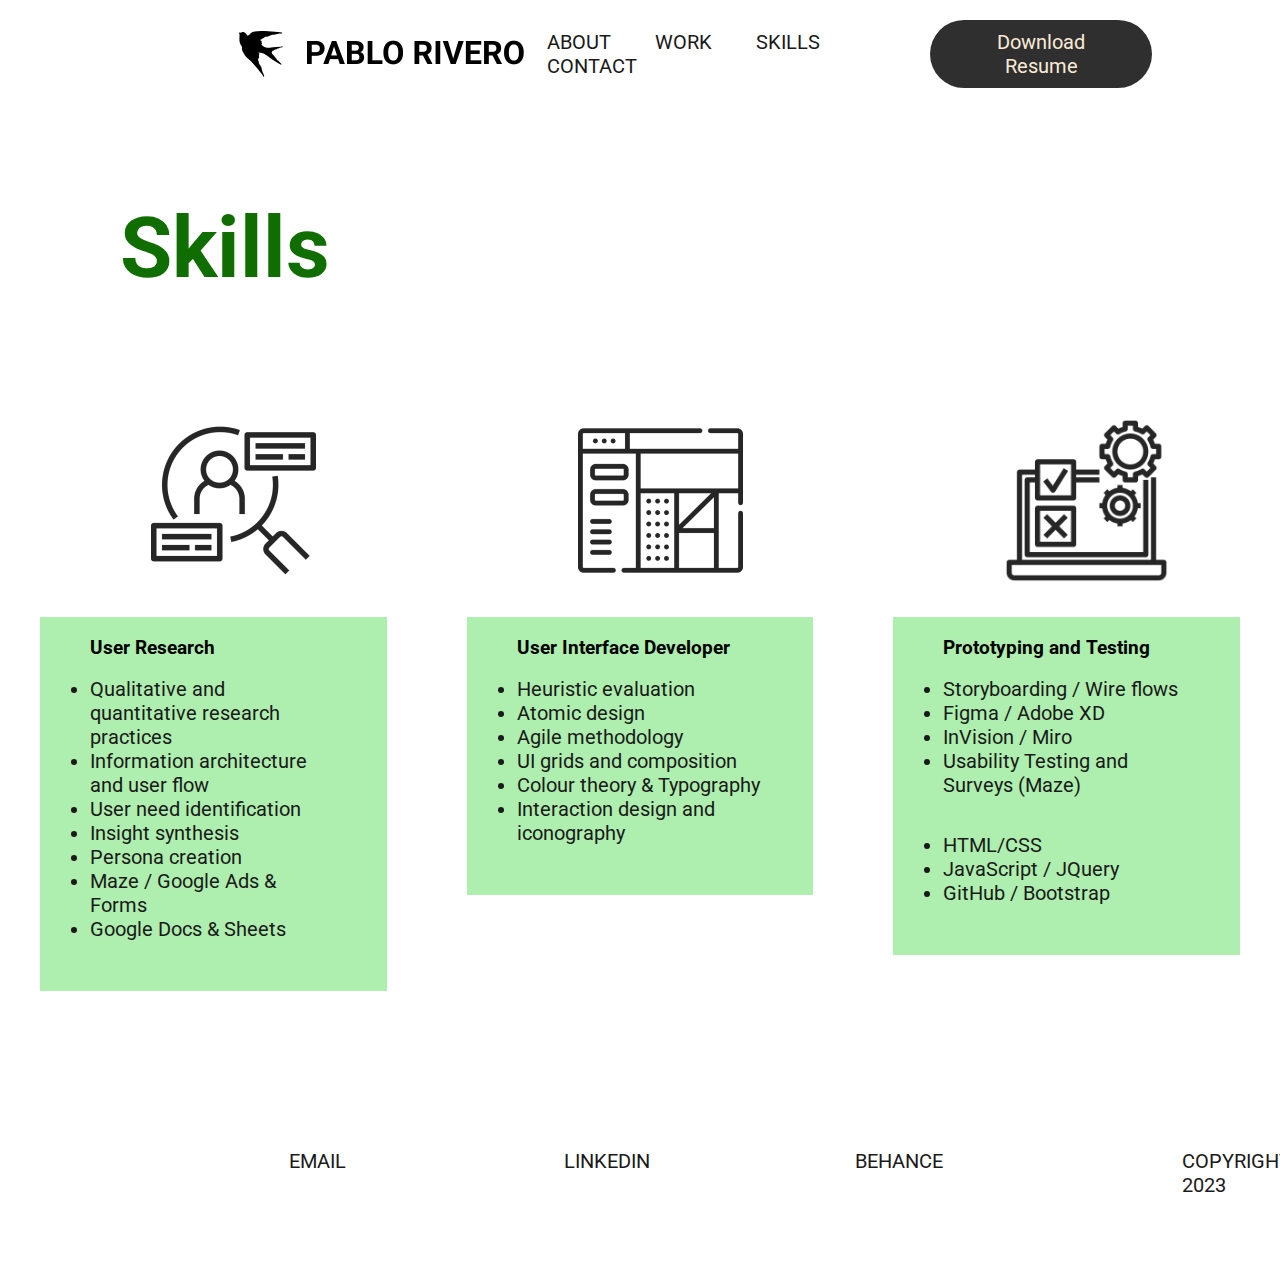
<file: Skills/index.html>
<!DOCTYPE html>
<html lang="en">
    <head>
        <meta charset="UTF-8">
        <meta http-equiv="X-UA-Compatible" content="IE=edge">
        <meta name="viewport" content="width=device-width, initial-scale=1">
        <meta name="viewport" content="**">
        <title>Pablo Rivero Portfolio</title>
        <link rel="stylesheet" href="CSS\style.css">
    </head>
    <body>
        <header>
            <img class="logo" src="images\logo.png" alt="logo sparrow drawing and name pablo rivero">
            <nav>
                <ul class="nav_links">
                    <li><a href="a">ABOUT</a></li>
                    <li><a href="a">WORK</a></li>
                    <li><a href="a">SKILLS</a></li>
                    <li><a href="a">CONTACT</a></li>
                </ul>
            </nav>
            <a class="cta" href="#"><button>Download Resume</button></a>
        </header>
         <!--  My UX Skills section coded using CSS flex -->
        <section class="mySkills">
            <h1>Skills</h1>
            <div class="flexContainer">
                <div class="inner">
                    <img class="icons" src="..\Skills\images\research.png" alt="">
                    <br>
                    <div id="text">
                        <h3>User Research</h3><br>
                        <ul id="phone">
                            <li>Qualitative and quantitative research practices</li>
                            <li>Information architecture and user flow</li>
                            <li>User need identification</li>
                            <li>Insight synthesis</li>
                            <li>Persona creation</li>
                            <li>Maze / Google Ads & Forms</li>
                            <li>Google Docs & Sheets</li>
                        </ul> 
                    </div>
                </div>
                <div class="inner">
                    <img src="..\Skills\images\interface.png" alt="">
                    <br>
                    <div id="text">
                        <h3>User Interface Developer</h3><br>
                        <ul id="phone">
                            <li>Heuristic evaluation</li>
                            <li>Atomic design</li>
                            <li>Agile methodology</li>
                            <li>UI grids and composition</li>
                            <li>Colour theory & Typography</li>
                            <li>Interaction design and iconography</li>
                        </ul>
                    </div>  
                </div>
                <div class="inner">
                    <img src="..\Skills\images\testing.png" alt="">
                    <div id="text">
                        <h3>Prototyping and Testing</h3><br>
                        <ul id="phone">
                            <li>Storyboarding / Wire flows</li>
                            <li>Figma / Adobe XD</li>
                            <li>InVision / Miro</li>
                            <li>Usability Testing and Surveys (Maze)</li>
                            <br><br>
                            <li>HTML/CSS</li>
                            <li>JavaScript / JQuery</li>
                            <li>GitHub / Bootstrap</li>
                        </ul>
                    </div> 
                </div>
            </div>
        </section>
        <footer>
            <nav class="footer">
                <ul class="nav_links">
                    <li><a href="a">EMAIL</a></li>
                    <li><a href="a">LINKEDIN</a></li>
                    <li><a href="a">BEHANCE</a></li>
                    <li><a id="copy" href="a">COPYRIGHT 2023</a></li>
                </ul>
            </nav>
        </footer>
    </body>
</html>
</file>
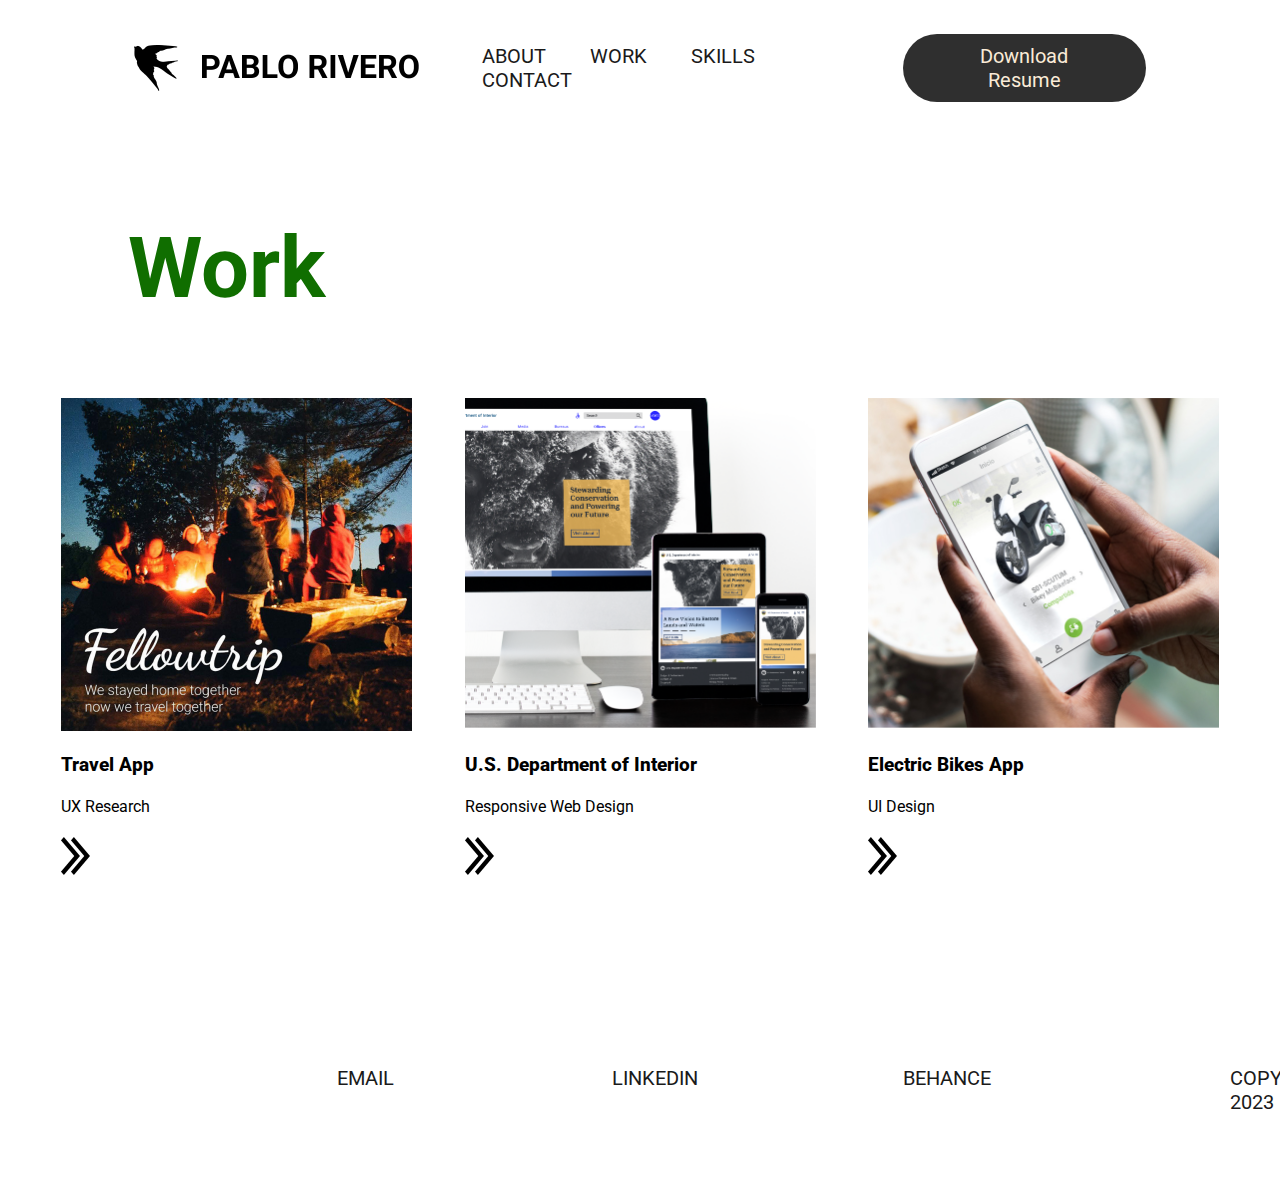
<file: Work/index.html>
<!DOCTYPE html>
<html lang="en">
    <head>
        <meta charset="UTF-8">
        <meta http-equiv="X-UA-Compatible" content="IE=edge">
        <meta name="viewport" content="width=device-width, initial-scale=1">
        <meta name="viewport" content="**">
        <title>Pablo Rivero Portfolio</title>
        <link rel="stylesheet" href="CSS\style.css">
    </head>
    <body>
        <header>
            <img class="logo" src="images\logo.png" alt="logo sparrow drawing and name pablo rivero">
            <nav>
                <ul class="nav_links">
                    <li><a href="a">ABOUT</a></li>
                    <li><a href="a">WORK</a></li>
                    <li><a href="a">SKILLS</a></li>
                    <li><a href="a">CONTACT</a></li>
                </ul>
            </nav>
            <a class="cta" href="#"><button>Download Resume</button></a>
        </header>
        <!-- My Work Section Constructed using CSS Grid -->
        <section class="myWork">
            <h1>Work</h1>
            <div class="workGrid">
                <div class="item img1">
                    <img src="..\Work\images\fellowtrip.png" alt="">
                </div>
                <div class="item text1">
                    <h3>Travel App</h3>
                    <h4>UX Research</h4>
                    <img id="none" src="..\Work\images\arrow.png" alt="">
                </div>
                <div class="item img2">
                    <img src="..\Work\images\doi.png" alt="">
                </div>
                <div class="item text2">
                     <h3>U.S. Department of Interior</h3>
                    <h4>Responsive Web Design</h4>
                    <img id="none" src="..\Work\images\arrow.png" alt="">
                </div>
                <div class="item img3">
                    <img src="..\Work\images\silence.png" alt="">
                </div>
                <div class="item text3">
                    <h3>Electric Bikes App</h3>
                    <h4>UI Design</h4>
                    <img id="none" src="..\Work\images\arrow.png" alt="">
                </div>
            </div>
        </section>
        <footer>
            <nav class="footer">
                <ul class="nav_links">
                    <li><a href="a">EMAIL</a></li>
                    <li><a href="a">LINKEDIN</a></li>
                    <li><a href="a">BEHANCE</a></li>
                    <li><a id="copy" href="a">COPYRIGHT 2023</a></li>
                </ul>
            </nav>
        </footer>
    </body>
    
</html>
</file>
